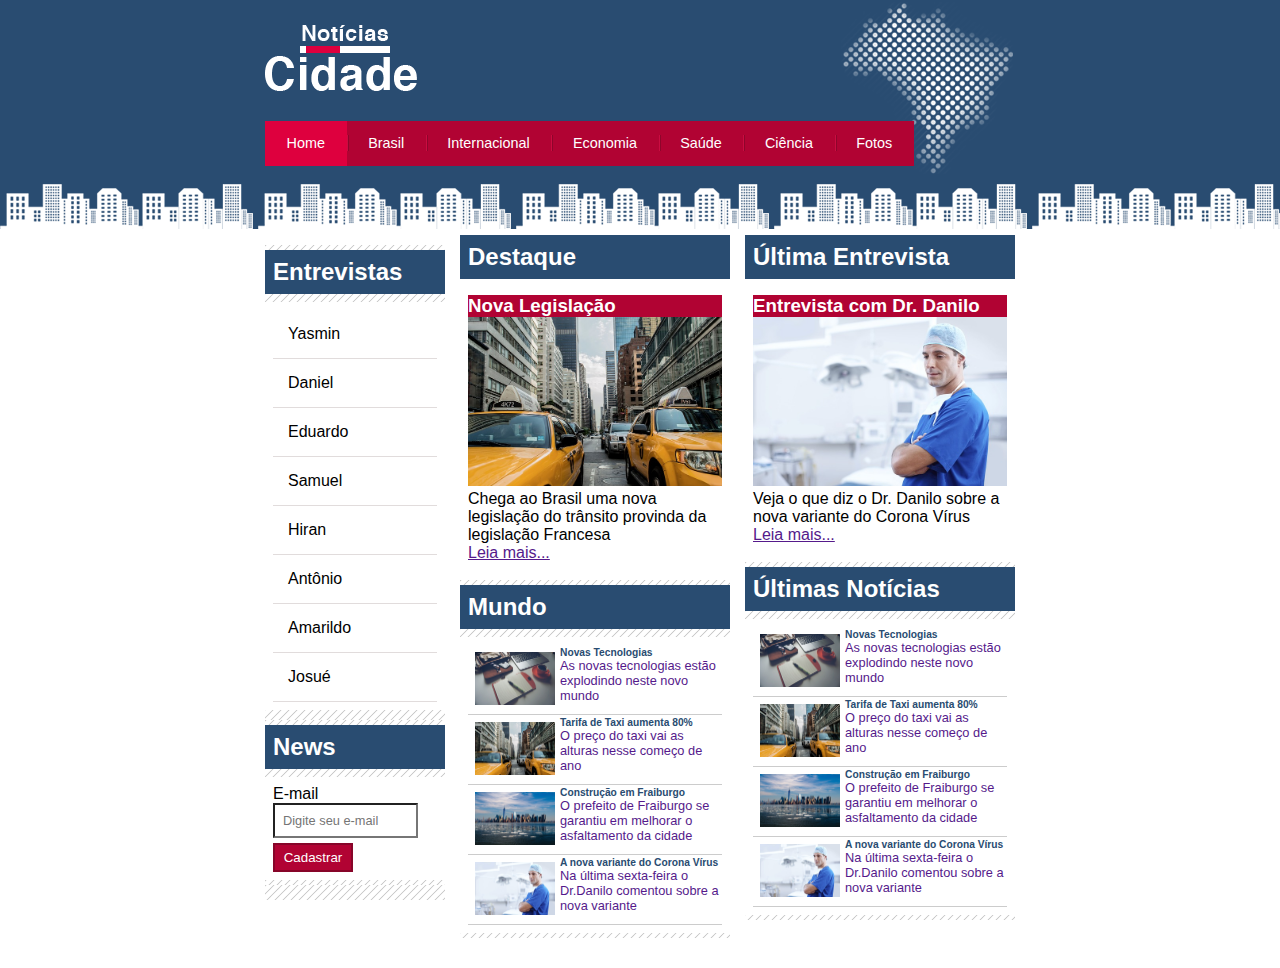
<file: View/index.html>
<!DOCTYPE html>
<html lang="pt-br">
<head>
    <meta charset="UTF-8">
    <meta name="viewport" content="width=device-width, initial-scale=1.0">
    <link rel="stylesheet" href="./Styles/style.css">
    <title>Document</title>
</head>
<body id="tres-colunas" class="home">
    <div id="container">
        <div id="topo">
            <h1 class="logo">Notícias Fraiburgo</h1>
            <ul id="navegacao">
                <li class="primeiro">
                    <a id="home" href="index.html">Home</a>
                </li>
                <li>
                    <a id="brasil" href="brasil.html">Brasil</a>
                </li>
                <li>
                    <a id="internacional" href="internacional.html">Internacional</a>
                </li>
                <li>
                    <a id="economia" href="">Economia</a>
                </li>
                <li>
                    <a id="saude" href="">Saúde</a>
                </li>
                <li>
                    <a id="ciencia" href="">Ciência</a>
                </li>  
                <li>
                    <a id="fotos" href="">Fotos</a>
                </li> 
            </ul>
        </div>
        <div id="conteudo">
            <div id="primario">
                <div class="caixa-destaque">
                    <h2>Destaque</h2>
                    <div class="caixa-conteudo">
                        <h3 class="titulo-h3">Nova Legislação</h3>
                        <img class="imagem-principal" src="./Assets/Imagens/taxi.jpg" alt="" width="100%">
                        <p>Chega ao Brasil uma nova legislação do trânsito provinda da legislação
                            Francesa
                        </p>
                        <a href="">Leia mais...</a>
                    </div>
                </div>
                <div class="caixa">
                    <h2>Mundo</h2>
                    <div class="caixa-conteudo">
                        <ul class="lista-noticias">
                            <li>
                                <a href="">
                                    <img src="./Assets/Imagens/tecnologia.jpg" alt="" width="80">
                                    <h3>Novas Tecnologias</h3>
                                    <p>As novas tecnologias estão explodindo neste novo mundo</p>
                                </a> 
                            </li>
                            <li>
                                <a href="">
                                    <img src="./Assets/Imagens/taxi.jpg" alt="" width="80">
                                    <h3>Tarifa de Taxi aumenta 80%</h3>
                                    <p>O preço do taxi vai as alturas nesse começo de ano</p>
                                </a> 
                            </li>
                            <li>
                                <a href="">
                                    <img src="./Assets/Imagens/cidade.jpg" alt="" width="80">
                                    <h3>Construção em Fraiburgo</h3>
                                    <p>O prefeito de Fraiburgo se garantiu em melhorar
                                       o asfaltamento da cidade</p>
                                </a>
                            </li>
                            <li>
                                <a href="">
                                    <img src="./Assets/Imagens/doutor.jpg" alt="" width="80">
                                <h3>A nova variante do Corona Vírus</h3>
                                <p>Na última sexta-feira o Dr.Danilo comentou sobre a nova variante</p>
                                </a>  
                            </li>
                        </ul>
                    </div>
                </div>
            </div>
            <div id="secundario">
                <div class="caixa-destaque">
                    <h2>Última Entrevista</h2>
                    <div class="caixa-conteudo">
                        <h3 class="titulo-h3">Entrevista com Dr. Danilo</h3>
                        <img class="imagem-principal" src="./Assets/Imagens/doutor.jpg" alt="" width="100%">
                        <p>Veja o que diz o Dr. Danilo sobre a nova variante do Corona
                            Vírus
                        </p>
                        <a href="">Leia mais...</a>
                    </div>  
            </div>
            <div class="caixa">
                <h2>Últimas Notícias</h2>
                <div class="caixa-conteudo">
                    <ul class="lista-noticias">
                        <li>
                            <a href="">
                                <img src="./Assets/Imagens/tecnologia.jpg" alt="" width="80">
                                <h3>Novas Tecnologias</h3>
                                <p>As novas tecnologias estão explodindo neste novo mundo</p>
                            </a>
                        </li>
                        <li>
                            <a href="">
                                <img src="./Assets/Imagens/taxi.jpg" alt="" width="80">
                                <h3>Tarifa de Taxi aumenta 80%</h3>
                                <p>O preço do taxi vai as alturas nesse começo de ano</p>
                            </a>
                        </li>
                        <li>
                            <a href="">
                                <img src="./Assets/Imagens/cidade.jpg" alt="" width="80">
                                <h3>Construção em Fraiburgo</h3>
                                <p>O prefeito de Fraiburgo se garantiu em melhorar
                                   o asfaltamento da cidade</p>
                            </a>
                        </li>
                        <li>
                            <a href="">
                                <img src="./Assets/Imagens/doutor.jpg" alt="" width="80">
                                <h3>A nova variante do Corona Vírus</h3>
                                <p>Na última sexta-feira o Dr.Danilo comentou sobre a nova variante</p>
                            </a>
                            
                        </li>
                    </ul>
                </div>
            </div>
        </div>
        <div id="lateral">
            <div class="caixa">
                <h2>Entrevistas</h2>
                <div class="caixa-conteudo">
                    <ul class="lista-entrevistas">
                        <li>
                            <a href="">Yasmin</a>
                        </li>
                        <li>
                            <a href="">Daniel</a>
                        </li>
                        <li>
                            <a href="">Eduardo</a>
                        </li>
                        <li>
                            <a href="">Samuel</a>
                        </li>
                        <li>
                            <a href="">Hiran</a>
                        </li>
                        <li>
                            <a href="">Antônio</a>
                        </li>
                        <li>
                            <a href="">Amarildo</a>
                        </li>
                        <li>
                            <a href="">Josué</a>
                        </li>
                    </ul>
                </div>
                <div class="caixa">
                    <h2>News</h2>
                    <div class="caixa-conteudo">
                        <form action="">
                            <div>
                                <label for="">E-mail</label>
                                <input type="email" placeholder="Digite seu e-mail">
                            </div>
                            <div>
                                <button>Cadastrar</button>
                            </div>
                        </form>
                    </div>
                </div>
            </div>
        </div>
    </div>
</body>
</html>
</file>
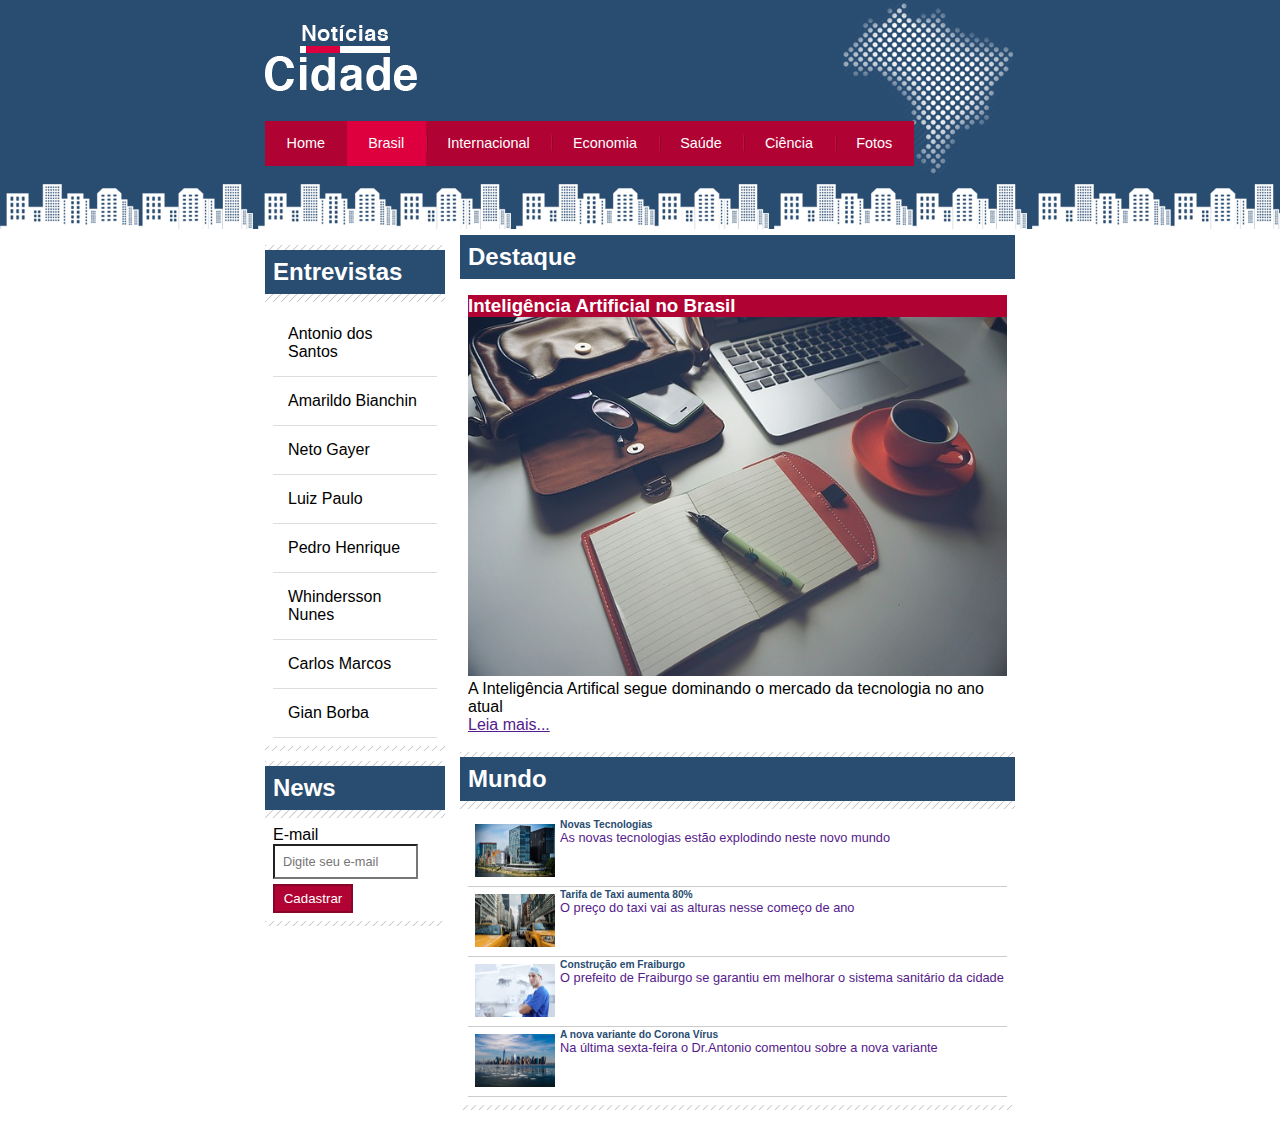
<file: View/brasil.html>
<!DOCTYPE html>
<html lang="pt-br">
<head>
    <meta charset="UTF-8">
    <meta http-equiv="X-UA-Compatible" content="IE=edge">
    <meta name="viewport" content="width=device-width, initial-scale=1.0">
    <title>Notícias Fraiburgo - Seu site de notícias</title>
    <link rel="stylesheet" type="text/css" href="./Styles/style.css">
</head>
<body id="duas-colunas" class="brasil">
    <div id="container">
        <div id="topo">
            <h1 class="logo">Notícias Fraiburgo</h1>
            <ul id="navegacao">
                <li class="primeiro">
                    <a id="home" href="index.html">Home</a></li>
                <li>
                    <a id="brasil" href="brasil.html">Brasil</a>
                </li>
                <li>
                    <a id="internacional" href="internacional.html">Internacional</a>
                </li>
                <li>
                    <a id="economia" href="economia.html">Economia</a>
                </li>
                <li>
                    <a id="saude" href="saude.html">Saúde</a>
                </li>
                <li>
                    <a id="ciencia" href="ciencia.html">Ciência</a>
                </li>
                <li>
                    <a id="fotos" href="fotos.html">Fotos</a>
                </li>
            </ul>
        </div>
        <div id="conteudo">
            <div id="primario">
                <div class="caixa-destaque">
                    <h2>Destaque</h2>
                    <div class="caixa-conteudo">
                        <h3 class="titulo-h3">Inteligência Artificial no Brasil</h3>
                        <img class="imagem-principal" src="./Assets/Imagens/tecnologia.jpg" width="100%">
                        <p>A Inteligência Artifical segue dominando o mercado da tecnologia no ano atual
                        </p>
                        <a href="">Leia mais...</a>
                    </div>
                </div>
                <div class="caixa">
                    <h2>Mundo</h2>
                    <div class="caixa-conteudo">
                        <ul class="lista-noticias">
                            <li>
                                <a href="">
                                    <img src="./Assets/Imagens/mundo.jpg" width="80">
                                    <h3>Novas Tecnologias</h3>
                                    <p>As novas tecnologias estão explodindo neste novo mundo</p>
                                </a>
                            </li>
                            <li>
                                <a href="">
                                    <img src="./Assets/Imagens/taxi.jpg" width="80">
                                    <h3>Tarifa de Taxi aumenta 80%</h3>
                                    <p>O preço do taxi vai as alturas nesse começo de ano</p>
                                </a>
                            </li>
                            <li>
                                <a href="">
                                    <img src="./Assets/Imagens/doutor.jpg" width="80">
                                    <h3>Construção em Fraiburgo</h3>
                                    <p>O prefeito de Fraiburgo se garantiu em melhorar o sistema sanitário da cidade</p>
                                </a>
                            </li>
                            <li>
                                <a href="">
                                    <img src="./Assets/Imagens/cidade.jpg" width="80">
                                    <h3>A nova variante do Corona Vírus</h3>
                                    <p>Na última sexta-feira o Dr.Antonio  comentou sobre a nova variante</p>
                                </a>
                            </li>

                            
                            
                        </ul>  
                    </div>
                </div>
            </div>
            <div id="lateral">
                <div class="caixa">
                    <h2>Entrevistas</h2>
                    <div class="caixa-conteudo">
                        <ul class="lista-entrevistas">
                            <li><a href="antoniosantos.html">Antonio dos Santos</a></li>
                            <li><a href="amarli.html">Amarildo Bianchin</a></li>
                            <li><a href="antoniosantos.html">Neto Gayer</a></li>
                            <li><a href="antoniosantos.html">Luiz Paulo</a></li>
                            <li><a href="antoniosantos.html">Pedro Henrique</a></li>
                            <li><a href="antoniosantos.html">Whindersson Nunes</a></li>
                            <li><a href="antoniosantos.html">Carlos Marcos</a></li>
                            <li><a href="antoniosantos.html">Gian Borba</a></li>
                        </ul>
                    </div>
                </div>
                <div class="caixa">
                    <h2>News</h2>
                    <div class="caixa-conteudo">
                        <form action="">
                            <div>
                                <label for="">E-mail</label>
                                <input type="email" placeholder="Digite seu e-mail">
                            </div>
                            <div>
                                <button>Cadastrar</button>
                            </div>
                        </form>
                    </div>
                </div>
            </div>
        </div>
    </div>
</body>
</html>
</file>
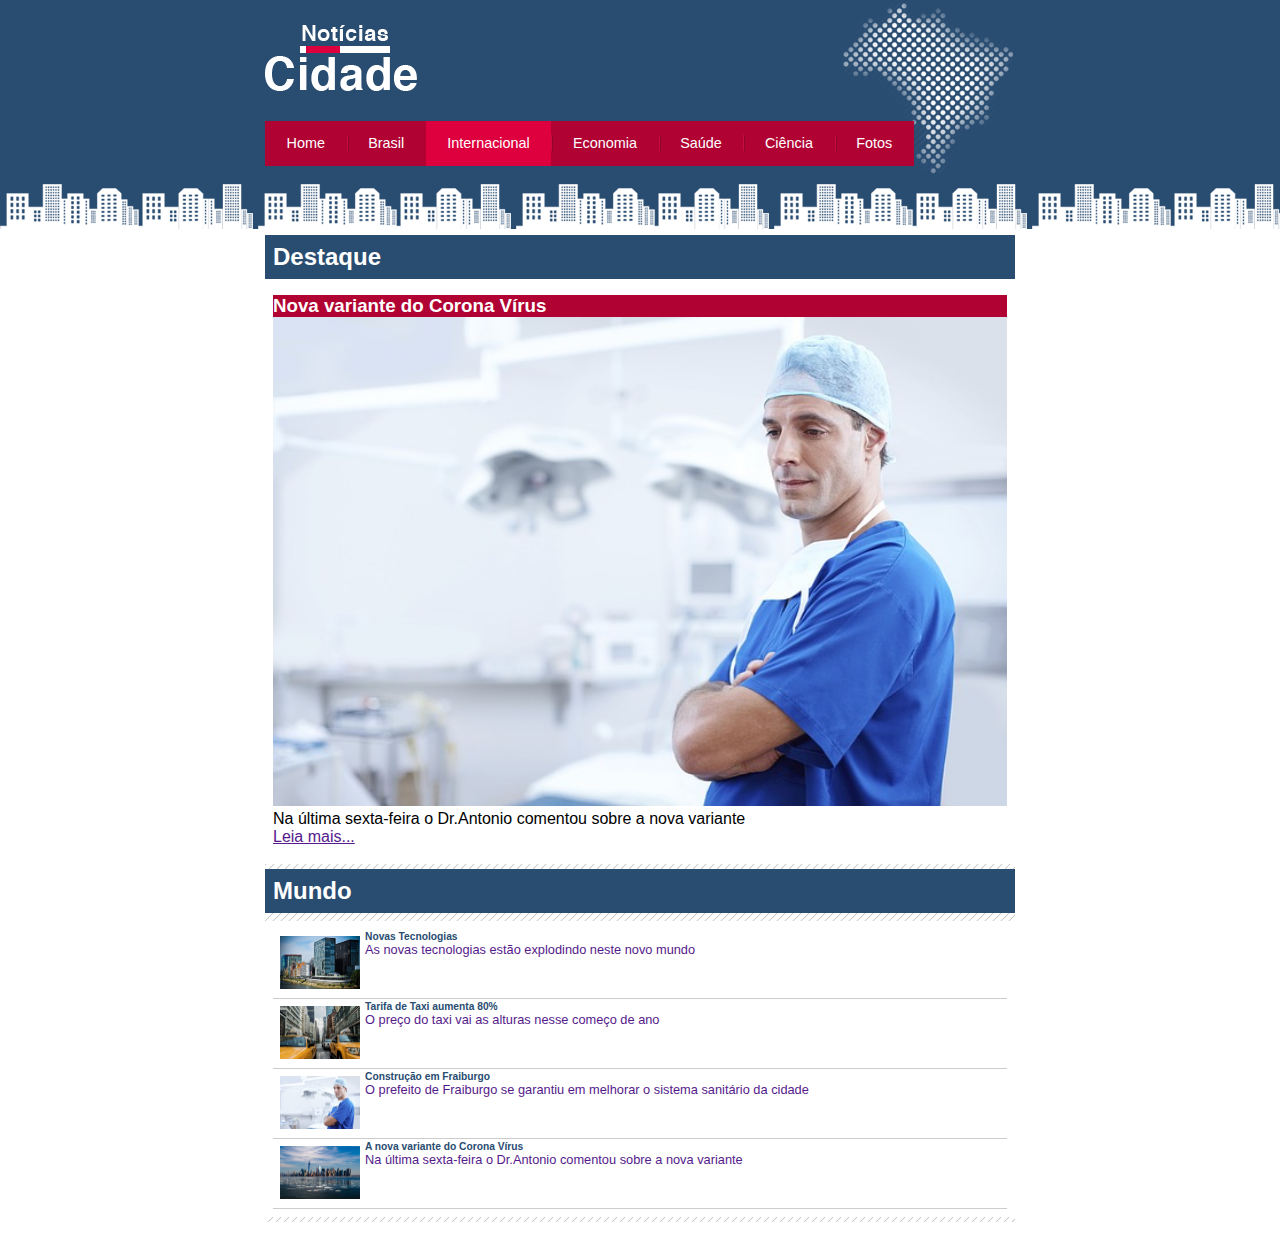
<file: View/internacional.html>
<!DOCTYPE html>
<html lang="pt-br">
<head>
    <meta charset="UTF-8">
    <meta http-equiv="X-UA-Compatible" content="IE=edge">
    <meta name="viewport" content="width=device-width, initial-scale=1.0">
    <title>Notícias Fraiburgo - Seu site de notícias</title>
    <link rel="stylesheet" type="text/css" href="./Styles/style.css">
</head>
<body id="uma-coluna" class="internacional">
    <div id="container">
        <div id="topo">
            <h1 class="logo">Notícias Fraiburgo</h1>
            <ul id="navegacao">
                <li class="primeiro">
                    <a id="home" href="index.html">Home</a></li>
                <li>
                    <a id="brasil" href="brasil.html">Brasil</a>
                </li>
                <li>
                    <a id="internacional" href="internacional.html">Internacional</a>
                </li>
                <li>
                    <a id="economia" href="economia.html">Economia</a>
                </li>
                <li>
                    <a id="saude" href="saude.html">Saúde</a>
                </li>
                <li>
                    <a id="ciencia" href="ciencia.html">Ciência</a>
                </li>
                <li>
                    <a id="fotos" href="fotos.html">Fotos</a>
                </li>
            </ul>
        </div>
        <div id="conteudo">
            <div id="primario">
                <div class="caixa-destaque">
                    <h2>Destaque</h2>
                    <div class="caixa-conteudo">
                        <h3 class="titulo-h3">Nova variante do Corona Vírus</h3>
                        <img class="imagem-principal" src="./Assets/Imagens/doutor.jpg" width="100%">
                        <p>Na última sexta-feira o Dr.Antonio  comentou sobre a nova variante</p>
                        <a href="">Leia mais...</a>
                    </div>
                </div>
                <div class="caixa">
                    <h2>Mundo</h2>
                    <div class="caixa-conteudo">
                        <ul class="lista-noticias">
                            <li>
                                <a href="">
                                    <img src="./Assets/Imagens/mundo.jpg" width="80">
                                    <h3>Novas Tecnologias</h3>
                                    <p>As novas tecnologias estão explodindo neste novo mundo</p>
                                </a>
                            </li>
                            <li>
                                <a href="">
                                    <img src="./Assets/Imagens/taxi.jpg" width="80">
                                    <h3>Tarifa de Taxi aumenta 80%</h3>
                                    <p>O preço do taxi vai as alturas nesse começo de ano</p>
                                </a>
                            </li>
                            <li>
                                <a href="">
                                    <img src="./Assets/Imagens/doutor.jpg" width="80">
                                    <h3>Construção em Fraiburgo</h3>
                                    <p>O prefeito de Fraiburgo se garantiu em melhorar o sistema sanitário da cidade</p>
                                </a>
                            </li>
                            <li>
                                <a href="">
                                    <img src="./Assets/Imagens/cidade.jpg" width="80">
                                    <h3>A nova variante do Corona Vírus</h3>
                                    <p>Na última sexta-feira o Dr.Antonio  comentou sobre a nova variante</p>
                                </a>
                            </li>    
                        </ul>  
                    </div>
                </div>
            </div>
</body>
</html>
</file>
<file: View/Styles/style.css>
* {
    margin: 0;
    padding: 0;
}

body {
    font-family: 'Trebuchet MS', sans-serif;
    background: url(../Assets/Imagens/fundo.png) repeat-x;
}

#container {
    width: 750px;
    margin: 0 auto;
}

#topo {
    height: 150px;
    background: url(../Assets/Imagens/detalhe-topo.png) no-repeat right top;
    padding-top: 25px;
}

.logo {
    width: 152px;
    height: 66px;
    background: url(../Assets/Imagens/logo.png);
    text-indent: -3000px;
}

ul {
    margin: 0;
    padding: 0;
    list-style: none;
}

#topo ul {
    background: #b10333;
    margin-top: 30px;
    float: left;
}

#topo ul li {
    float: left;
}

#topo ul a {
    font-size: 0.9em;
    padding: 0.5em 1.5em;
    display: block;
    line-height: 2.1em;
    text-decoration: none;
    color: white;
    background: url(../Assets/Imagens/divisor.png) no-repeat left center;
}

#topo ul .primeiro a {
    background: none;
}

#topo ul a:hover {
    color: #69001d;
}

body.home #navegacao a#home,
body.brasil #navegacao a#brasil, 
body.internacional #navegacao a#internacional, 
body.economia #navegacao a#economia,
body.saude #navegacao a#saude,  
body.ciencia #navegacao a#ciencia,
body.fotos #navegacao a#fotos {
    color: white;
    background: #de003e;
    cursor: text;
} 

#uma-coluna #primario {
    width: 750px;
    margin: 0 0 20px;
    float: left;
}

#duas-colunas #primario {
    width: 555px;
    margin: 0 0 20px 195px;
    float: left;
}


#conteudo {
    margin-top: 60px;
    background: #f5f5f5;
}

#primario {
    width: 270px;
    margin: 0 0 20px 195px;
    float: left;
}

#secundario {
    width: 270px;
    margin: 0 0 20px 15px;
    float: left;
}

#lateral {
    width: 180px;
    margin: 0 0 20px -750px;
    float: left;
}

.caixa {
    margin: 10px 0;
    padding: 5px 0 5px 0;
    background: #f3f3f3 url(../Assets/Imagens/fundo-caixa.png);
}

h2 {
    font: 1.1em;
    background: #294c71;
    color: white;
    padding: 8px;
}

.caixa-conteudo {
    background: white;
    padding: 8px;
    margin-top: 8px
}

.titulo-h3 { 
    background: #b10333;
    color: white;
}

.lista-noticias li {
    padding: 2px;
    border-bottom: 1px solid #ccc;
    height: 65px;
}

.lista-noticias li a img {
    float: left;
    margin: 5px;
}

.lista-noticias li a {
    text-decoration: none;
    font-size: 0.8em;
}

.lista-noticias li a h3 {
    text-decoration: none;
    font-size: 0.8em;
    color: #294c71;
}

.lista-noticias li:hover {
    background: #eee;
}

.lista-entrevistas li {
   padding: 15px; 
   border-bottom: 1px solid rgb(225, 220, 220);
}

.lista-entrevistas li:hover {
    background: #294c71;
}

.lista-entrevistas li a:hover {
    margin-left: 10px;
    color: white;
    
}










.lista-entrevistas li a {
    text-decoration: none;
    color: black;
}

label {
    display: block;
    cursor: pointer;
}

input {
    padding: 8px;
    width: 125px;
    font-size: 0.8em;
    background-color: white;
}

button {
    width: 80px;
    color: white;
    background-color: #b10333;
    border: 2px solid #870529;
    padding: 5px;
    margin-top: 5px;
    cursor: pointer;
}

button:hover {
    background-color: #6d0523;
}
</file>
